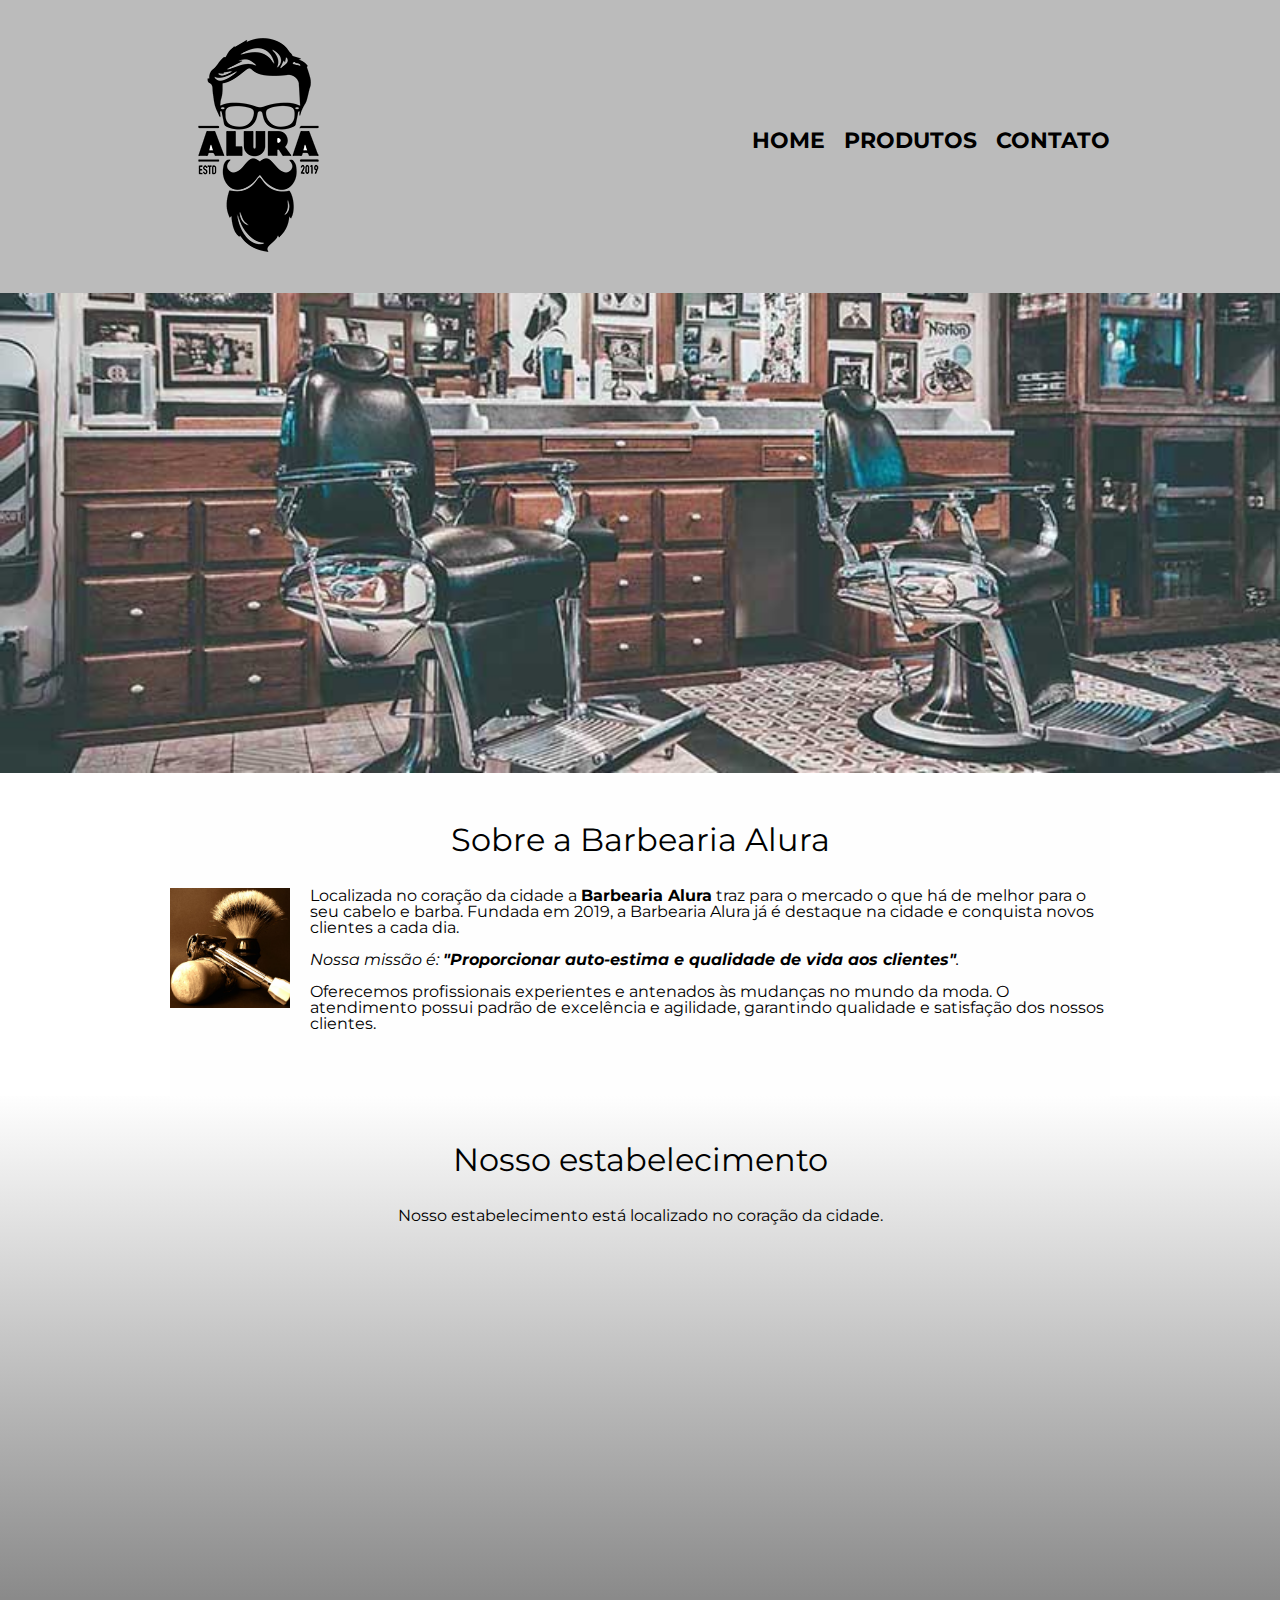
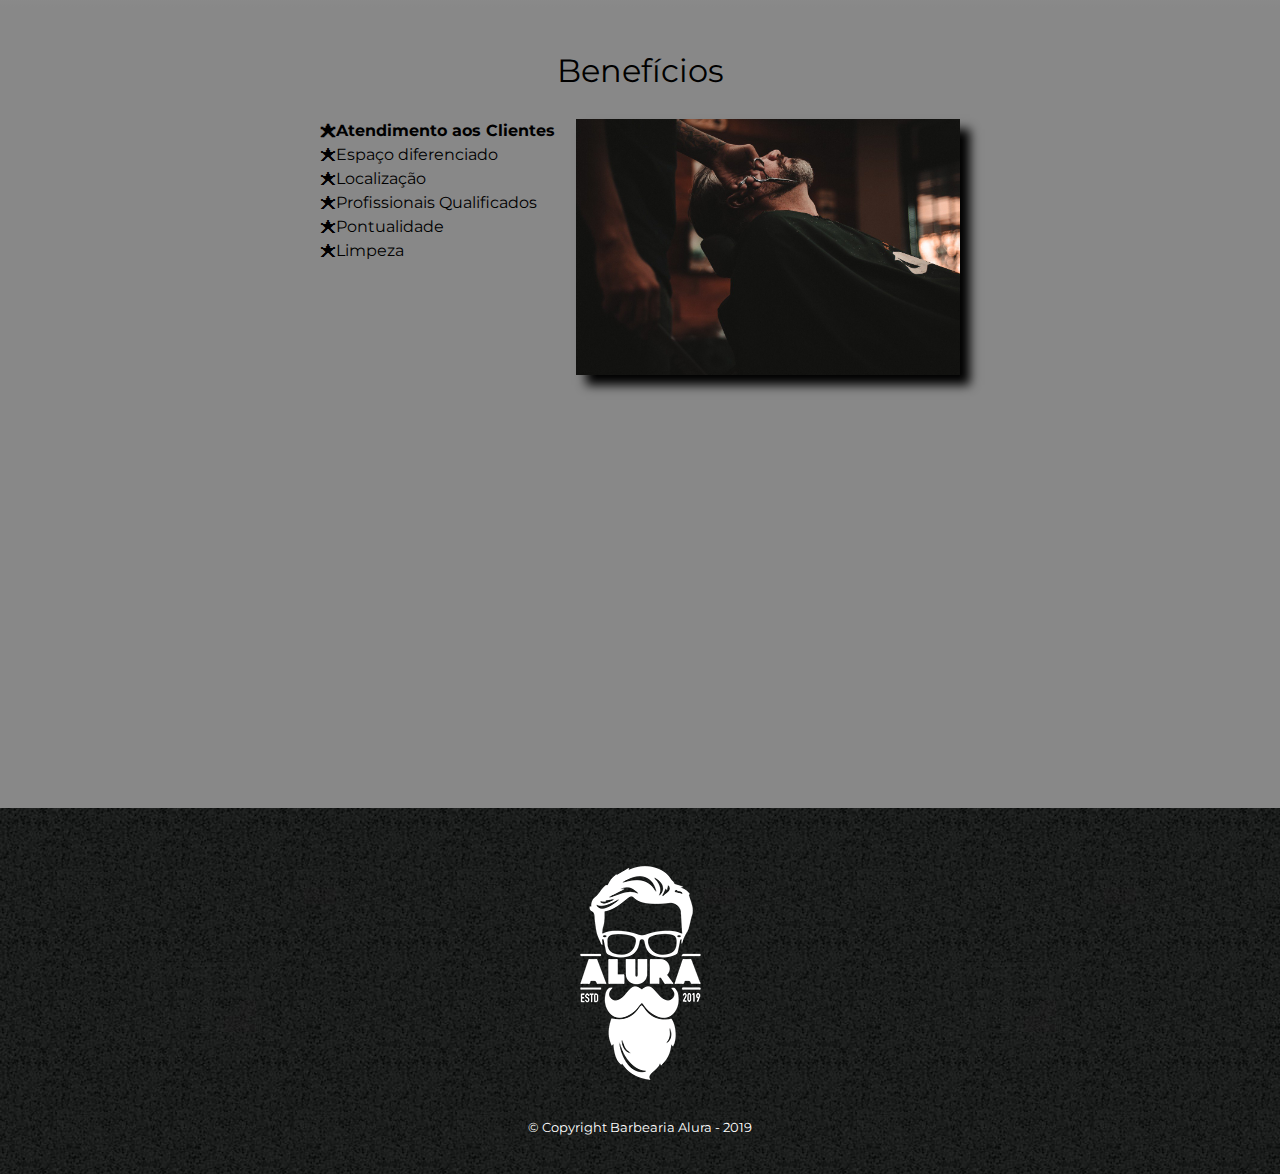
<file: index.html>
<!DOCTYPE html>
<html lang="pt-br">
	<head>
		<meta charset="UTF-8">
		<meta name="viewport" content="width=device-width">
		<title>Barbearia Alura</title>

		<link rel="stylesheet" href="reset.css">
		<link rel="stylesheet" href="style.css">
		<link href="https://fonts.googleapis.com/css?family=Montserrat&display=swap" rel="stylesheet">
	</head>

	<body>
		<header>
			<div class="caixa">
				<h1><img src="logo.png"></h1>

				<nav>
					<ul>
						<li><a href="index.html">Home</a></li>
						<li><a href="produtos.html">Produtos</a></li>
						<li><a href="contato.html">Contato</a></li>
					</ul>
				</nav>
			</div>
		</header>

		<img class="banner" src="banner.jpg">

		<main>
			<section class="principal">
				<h2 class="titulo-principal">Sobre a Barbearia Alura</h2>

				<img class="utensilios" src="utensilios.jpg" alt="Utensilios de um barbeiro.">
		 
				<p>Localizada no coração da cidade a <strong>Barbearia Alura</strong> traz para o mercado o que há de melhor para o seu cabelo e barba. Fundada em 2019, a Barbearia Alura já é destaque na cidade e conquista novos clientes a cada dia.</p>

				<p id="missao"><em>Nossa missão é: <strong>"Proporcionar auto-estima e qualidade de vida aos clientes"</strong>.</em></p>

				<p>Oferecemos profissionais experientes e antenados às mudanças no mundo da moda. O atendimento possui padrão de excelência e agilidade, garantindo qualidade e satisfação dos nossos clientes.</p>
			</section>

			<section class="mapa">
				<h3 class="titulo-principal">Nosso estabelecimento</h3>
				<p>Nosso estabelecimento está localizado no coração da cidade.</p>

				<div class="mapa-conteudo">
					<iframe src="https://www.google.com/maps/embed?pb=!1m18!1m12!1m3!1d3656.4483278365396!2d-46.63466568562861!3d-23.588249068469487!2m3!1f0!2f0!3f0!3m2!1i1024!2i768!4f13.1!3m3!1m2!1s0x94ce5a2b2ed7f3a1%3A0xab35da2f5ca62674!2sCaelum!5e0!3m2!1spt-BR!2sbr!4v1568814489656!5m2!1spt-BR!2sbr" width="100%" height="300" frameborder="0" style="border:0;" allowfullscreen=""></iframe>
				</div>
			</section>

			<section class="beneficios">
				<h3 class="titulo-principal">Benefícios</h3>

				<div class="conteudo-beneficios">
					<ul class="lista-beneficios">
						<li class="itens">Atendimento aos Clientes</li>
						<li class="itens">Espaço diferenciado</li>
						<li class="itens">Localização</li>
						<li class="itens">Profissionais Qualificados</li>
						<li class="itens">Pontualidade</li>
						<li class="itens">Limpeza</li>
					</ul><img src="beneficios.jpg" class="imagem-beneficios">
				</div>

				<div class="video">
					<iframe width="100%" height="315" src="https://www.youtube.com/embed/wcVVXUV0YUY" frameborder="0" allow="accelerometer; autoplay; encrypted-media; gyroscope; picture-in-picture" allowfullscreen></iframe>
				</div>
			</section>
		</main>

		<footer>
			<img src="logo-branco.png">
			<p class="copyright">&copy; Copyright Barbearia Alura - 2019</p>
		</footer>
	</body>
</html>
</file>
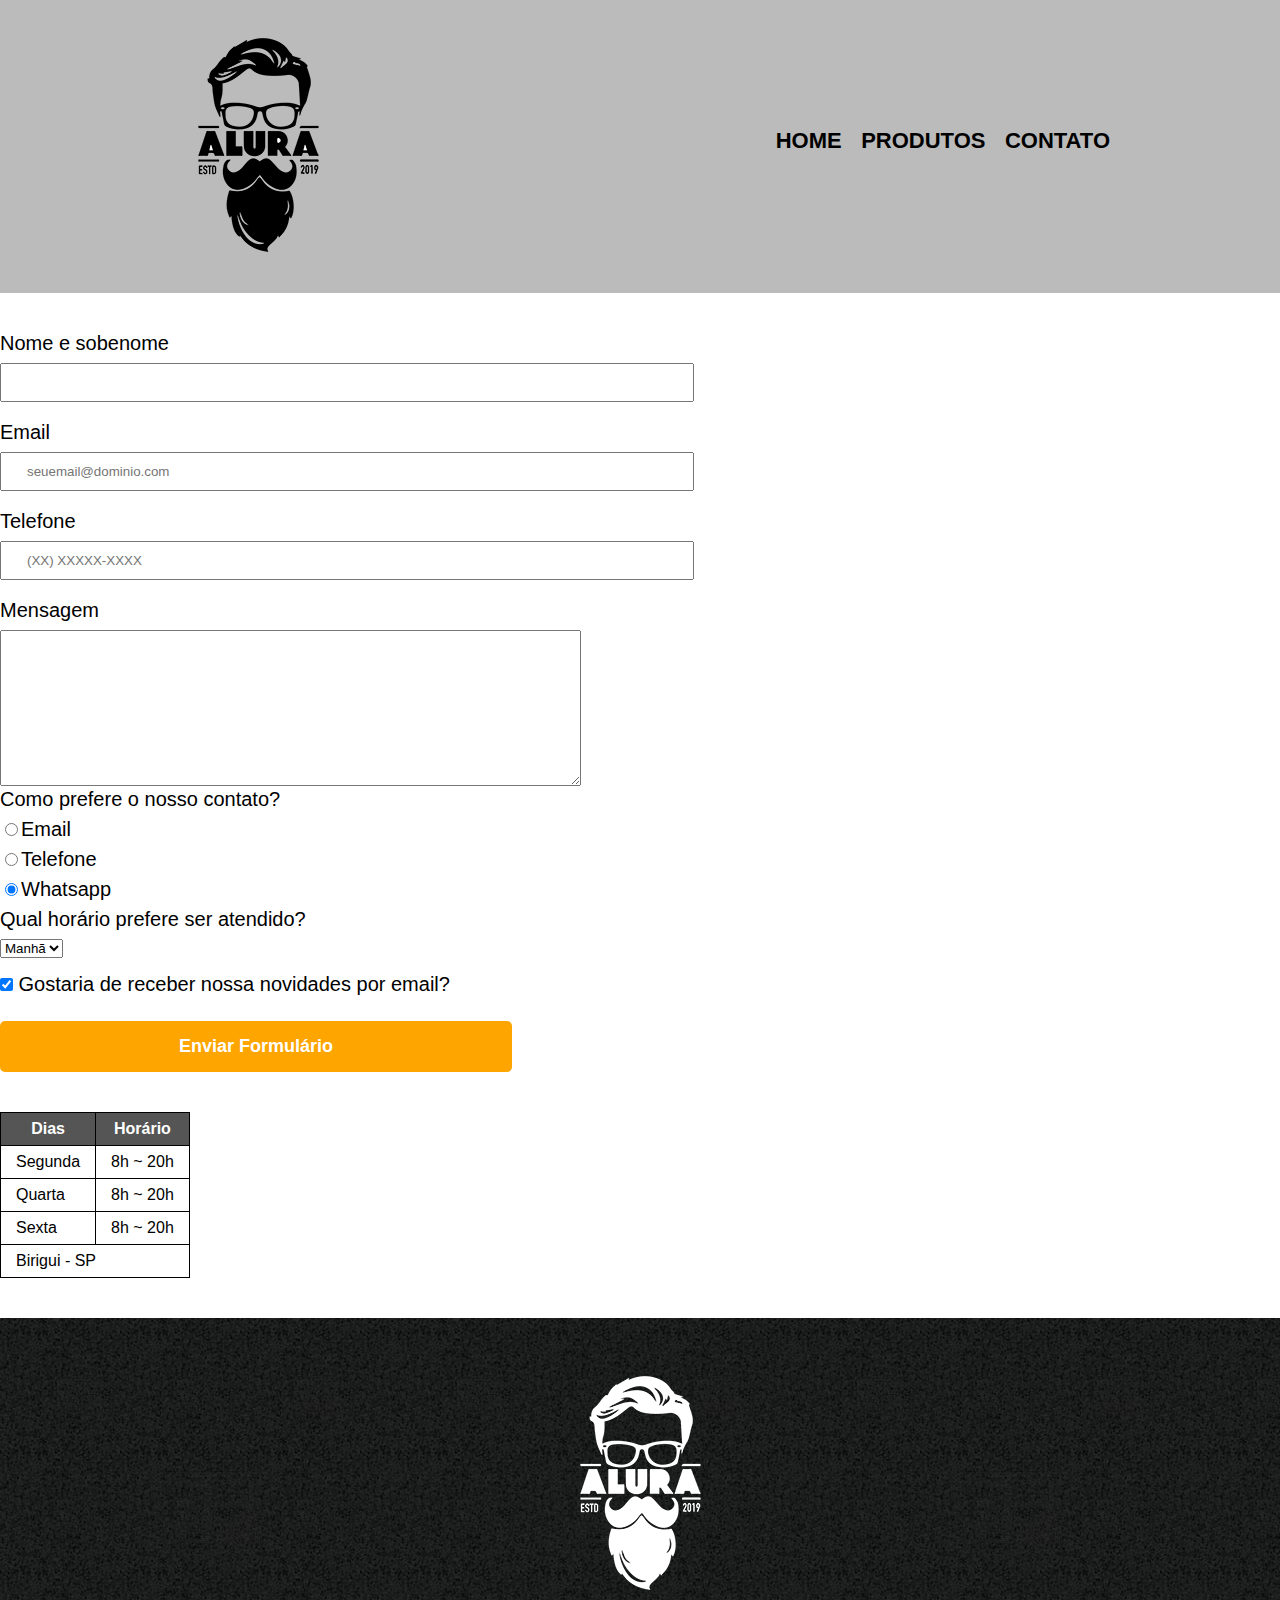
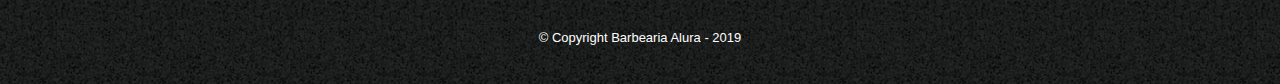
<file: contato.html>
<!DOCTYPE html>
<html lang="pt-br">
<head>
    <meta charset="UTF-8">
    <meta http-equiv="X-UA-Compatible" content="IE=edge">
    <meta name="viewport" content="width=device-width, initial-scale=1.0">
    <title>Contato - Barbearia Alura</title>

    <link rel="stylesheet" href="reset.css">
    <link rel="stylesheet" href="style.css">
</head>
    <body>
        <header>
                <div class="caixa">
                    <h1>
                        <img src="logo.png" alt="Logo da Barbearia Alura">
                    </h1>

                    <nav>
                        <ul>
                            <li><a href="index.html">Home</a></li>
                            <li><a href="produtos.html">Produtos</a></li>
                            <li><a href="contato.html">Contato</a></li>
                        </ul>
                    </nav>
                </div>
        </header> 

            <main>
                <form>
                    <label for="nomeesobrenome">Nome e sobenome</label>
                    <input type="text" id="nomeesobrenome" class="input-padrao" required>

                    <label for="email">Email</label>
                    <input type="email" id="email" class="input-padrao" required placeholder="seuemail@dominio.com">

                    <label for="email">Telefone</label>
                    <input type="tel" id="telefone" class="input-padrao" required placeholder="(XX) XXXXX-XXXX">

                    <label for="mensagem">Mensagem</label>
                    <textarea name="" id="mensagem" cols="70" rows="10"></textarea class="input-padrao" required>

                    <fieldset>
                        <legend>Como prefere o nosso contato?</legend>
                        <label for="radio-email"><input type="radio" name="contato" value="email" id="radio-email">Email</label>
                        

                        <label for="radio-telefone"><input type="radio" name="contato" value="telefone" id="radio-telefone">Telefone</label>
                        

                        <label for="radio-whatsapp"><input type="radio" name="contato" value="whatsapp" id="radio-whatsapp" checked>Whatsapp</label>
                        
                    </fieldset>

                    <fieldset>
                        <legend>Qual horário prefere ser atendido?</legend>
                        <select>
                            <option>Manhã</option>
                            <option>Tarde</option>
                            <option>Noite</option>
                        </select>
                    </fieldset>

                    <label><input class="checkbox" type="checkbox" checked> Gostaria de receber nossa novidades por email?</label>

                    <input type="submit" value="Enviar Formulário" class="enviar">
                </form>

                <table>
                        <thead>
                            <tr>
                                <th>Dias</th>
                                <th>Horário</th>
                            </tr>
                        </thead> 
                         <tbody>                       
                                <tr>
                                    <td>Segunda</td>
                                    <td>8h ~ 20h</td>
                                </tr>                        
                                <tr>
                                    <td>Quarta</td>
                                    <td>8h ~ 20h</td>
                                </tr>                        
                                <tr>
                                    <td>Sexta</td>
                                    <td>8h ~ 20h</td>
                                </tr>
                                <tr>                            
                                    <td colspan="5">Birigui - SP</td>                                     
                                </tr>
                       </tbody>
                </table>
            </main>

            <footer>
                <img src="logo-branco.png" alt="Logo da Barbearia Alura">
                <p class="copyright">&copy; Copyright Barbearia Alura - 2019</p>
            </footer>
    </body>
</html>
</file>
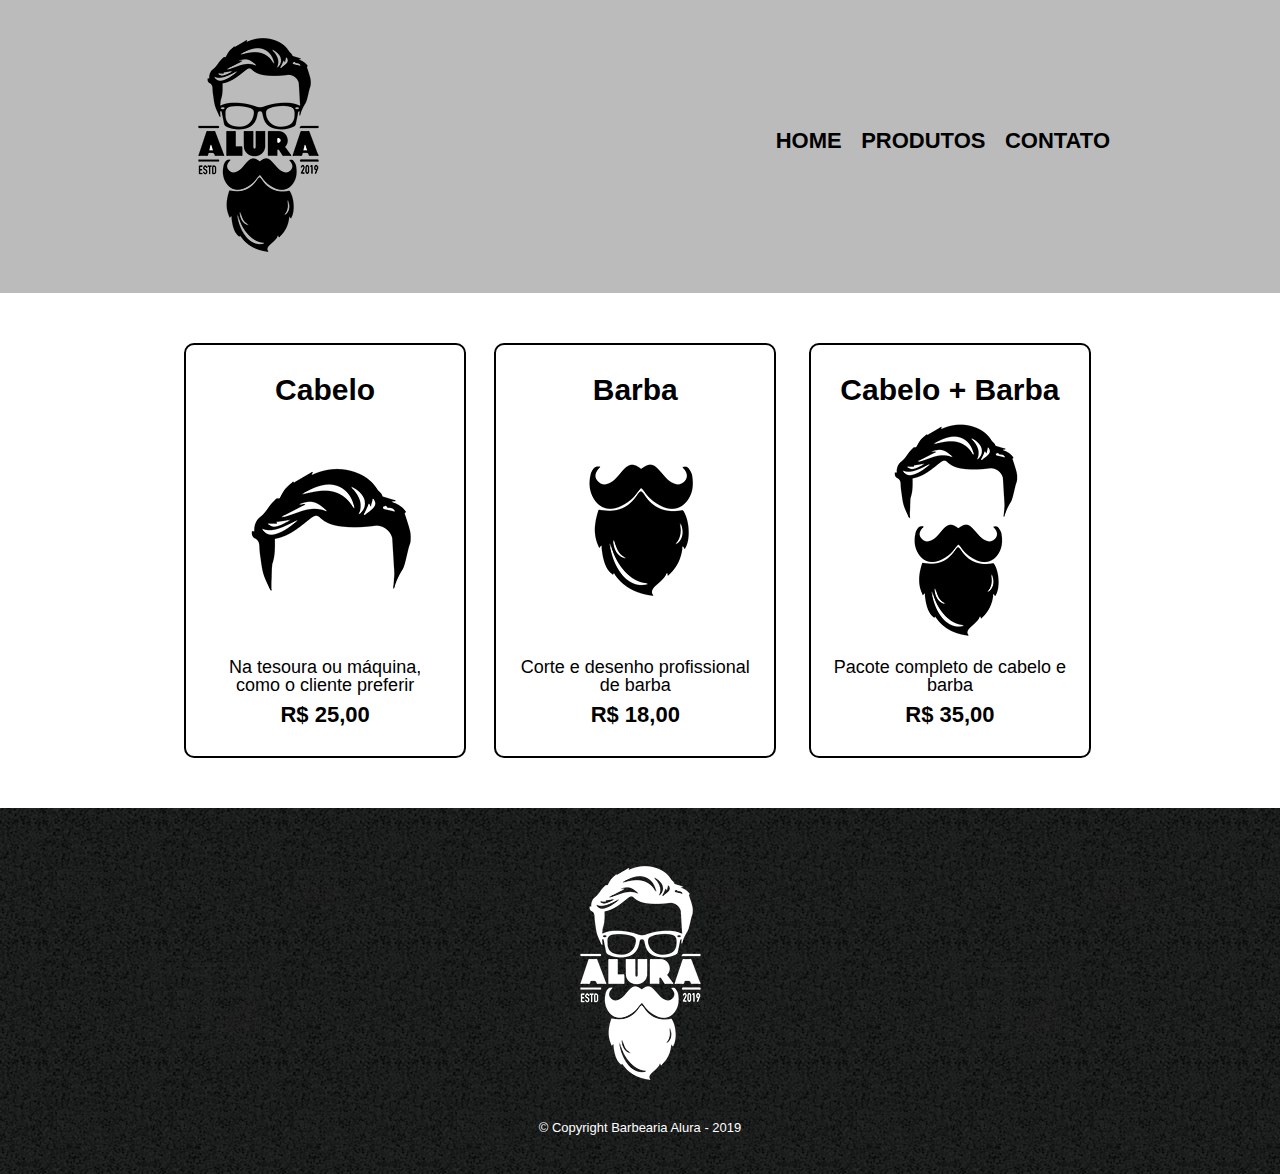
<file: produtos.html>
<!DOCTYPE html>
<html lang="pt-br">
<head>
    <meta charset="UTF-8">
    <meta http-equiv="X-UA-Compatible" content="IE=edge">
    <meta name="viewport" content="width=device-width, initial-scale=1.0">
    <title>Produtos - Barbearia Alura</title>

    <link rel="stylesheet" href="reset.css">
    <link rel="stylesheet" href="style.css">
</head>
    <body>
        <header>
                <div class="caixa">
                    <h1>
                        <img src="logo.png" alt="">
                    </h1>

                    <nav>
                        <ul>
                            <li><a href="index.html">Home</a></li>
                            <li><a href="produtos.html">Produtos</a></li>
                            <li><a href="contato.html">Contato</a></li>
                        </ul>
                    </nav>
                </div>
        </header> 

        <main>

            <ul class="produtos">
                <li>
                    <h2>Cabelo</h2>
                        <img src="cabelo.jpg" alt="">
                        <p class="produto-descricao">Na tesoura ou máquina, como o cliente preferir</p>
                        <p class="produto-preco">R$ 25,00</p>
                <li>
                    <h2>Barba</h2>
                        <img src="barba.jpg" alt="">
                        <p class="produto-descricao">Corte e desenho profissional de barba</p>
                        <p class="produto-preco">R$ 18,00</p>
                </li>
                <li><h2>Cabelo + Barba</h2>
                        <img src="cabelo+barba.jpg" alt="">
                        <p class="produto-descricao">Pacote completo de cabelo e barba</p>
                        <p class="produto-preco">R$ 35,00</p>
                </li>
            </ul>
        </main>

        <footer>
            <img src="logo-branco.png" alt="">
            <p class="copyright">&copy; Copyright Barbearia Alura - 2019</p>
        </footer>
    </body>
</html>
</file>
<file: style.css>
body {
	font-family: 'Montserrat', sans-serif;
}

header {
	background: #BBBBBB;
	padding: 20px 0;
}

.caixa {
	position: relative;
	width: 940px;
	margin: 0 auto;
}

nav {
	position: absolute;
	top: 110px;
	right: 0;
}

nav li {
	display: inline;
	margin: 0 0 0 15px;
}

nav a {
	text-transform: uppercase;
	color: #000000;
	font-weight: bold;
	font-size: 22px;
	text-decoration: none;
}

nav a:hover {
	color: #C78C19;
	text-decoration: underline;
}

.produtos {
	width: 940px;
	margin: 0 auto;
	padding: 50px 0;
}

.produtos li {
	display: inline-block;
	text-align: center;
	width: 30%;
	vertical-align: top;
	margin: 0 1.5%;
	padding: 30px 20px;
	box-sizing: border-box;
	border: 2px solid #000000;
	border-radius: 10px;
}

.produtos li:hover {
	border-color: #C78C19;
}

.produtos li:active {
	border-color: #088C19;	
}

.produtos li:hover h2 {
	font-size: 34px;
}

.produtos h2 {
	font-size: 30px;
	font-weight: bold;
}

.produto-descricao {
	font-size: 18px;
}

.produto-preco {
	font-size: 22px;
	font-weight: bold;
	margin-top: 10px;
}

footer {
	text-align: center;
	background: url("bg.jpg");
	padding: 40px 0;
}

.copyright {
	color: #FFFFFF;
	font-size: 13px;
	margin: 20px 0 0;
}

main {
	
}

form {
	margin: 40px 0;
}

form label, form legend {
	display:block;
	font-size: 20px;
	margin: 0 0 10px;
}

.input-padrao {
	display: block;
	margin: 0 0 20px;
	padding: 10px 25px;
	width: 50%;
}

.checkbox {
	margin: 20px 0;
}

.enviar {
	width:40%;
	padding: 15px 0;
	background: orange;
	color: white;
	font-weight: bold;
	font-size: 18px;
	border: none;
	border-radius: 5px;
	transition: 1s all;
	cursor: pointer;
}

.enviar:hover {
	background: darkorange;
	transform: scale(1.2);
}

table {
	margin: 20px 0 40px;
}

thead {
	background: #555555;
	color: white;
	font-weight: bold;
}

td, th {
	border: 1px solid #000000;
	padding: 8px 15px;
}


/* css da página inicial */
.banner {
	width:100%;
}

.titulo-principal {
	text-align: center;
	font-size: 2em;
	margin: 0 0 1em;
	clear: left;
}

.principal {
	padding: 3em 0;
	background: #FEFEFE;
	width: 940px;
	margin: 0 auto;
}

.principal p {
	margin: 0 0 1em;
}

.principal strong {
	font-weight: bold;
}

.principal em {
	font-style: italic;
}

.utensilios {
	width: 120px;
	float: left;
	margin: 0 20px 20px 0;
}

.mapa {
	padding: 3em 0;
	background: linear-gradient(#FEFEFE, #888888);
}

.mapa-conteudo {
	width: 940px;
	margin: 0 auto;
}

.mapa p {
	margin: 0 0 2em;
	text-align: center;
}

.beneficios {
	padding: 3em 0;
	background: #888888;
}

.conteudo-beneficios {
	width: 640px;
	margin: 0 auto;
}

.lista-beneficios {
	width: 40%;
	display: inline-block;
	vertical-align: top;
}

.itens {
	line-height: 1.5;
}

.itens:first-child {
	font-weight: bold;
}

.itens:before {
	content: "🟊";
}

.imagem-beneficios {
	width: 60%;
	opacity: 1;
	transition: 400ms;
	box-shadow: 10px 10px 10px 0 #000000;
}

.imagem-beneficios:hover {
	opacity: 0.3;
}

.video {
	width: 560px;
	margin: 2em auto;
}

@media screen and (max-width: 480px) {
	.caixa, .principal, .conteudo-beneficios, .mapa-conteudo, .video {
		width: auto;
	}

	h1 {
		text-align: center;
	}

	nav {
		position: static;
	}

	.lista-beneficios, .imagem-beneficios {
		width: 100%;
	}
}
</file>
